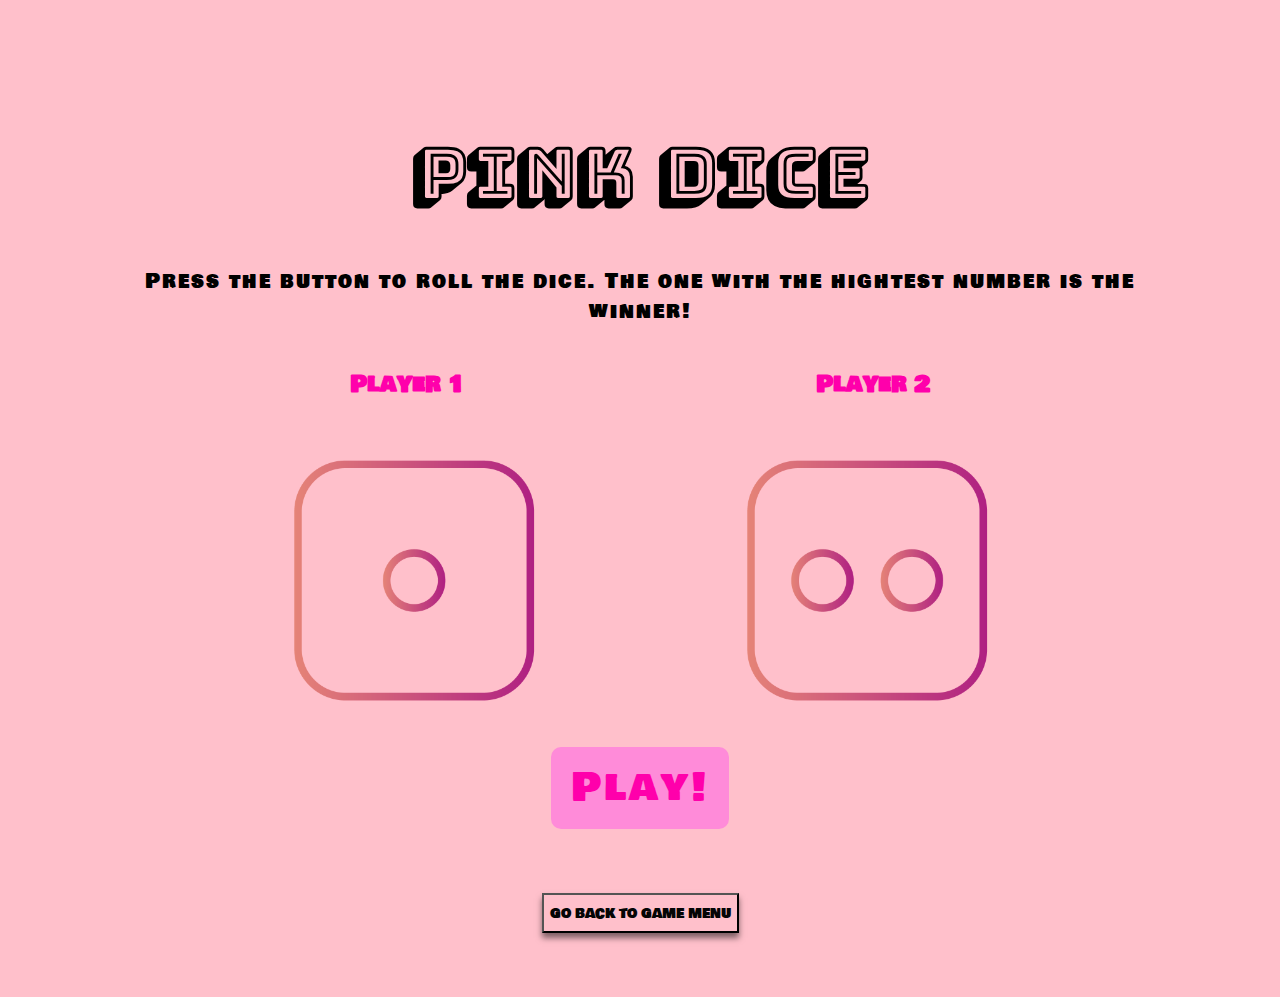
<file: pinkdice.html>
<!DOCTYPE html>
<html lang="en">

<head>
    <meta charset="UTF-8">
    <meta name="viewport" content="width=device-width, initial-scale=1.0">
    <title>Pink Games - Pink Dice</title>
    <link rel="preconnect" href="https://fonts.gstatic.com">
    <link href="https://fonts.googleapis.com/css2?family=Bowlby+One+SC&family=Bungee+Shade&display=swap"
        rel="stylesheet">
</head>

<body>
    <style>
        body {
            margin: auto;
            text-align: center;
            background: pink;
            font-family: 'Bowlby One SC', cursive;
        }

        /*Game heading */
        h1 {
            font-family: 'Bungee Shade', cursive;
            font-size: 70px;
            margin-top: 10%;
        }

        /* Game instructions */
        p {
            font-size: 20px;
            margin-left: 10%;
            margin-right: 10%;
            line-height: 30px;
            letter-spacing: 2px;
        }

        /* Players text */
        .players {
            font-size: 15px;
            color: #FF00AB;
            display: flex;
            justify-content: space-evenly;
        }

        /* Dice images */
        img {
            width: 25%;
            height: 25%;
            margin-left: 5%;
            margin-right: 5%;
            justify-content: space-evenly;
        }

        /* Play button */
        .btn {
            border-radius: 10px;
            color: #FF00AB;
            font-size: 40px;
            background: #FF8BD9;
            padding: 10px 20px 10px 20px;
            text-decoration: none;
            border: none;
            font-family: 'Bowlby One SC', cursive;
            letter-spacing: 3px;
            cursor: pointer;
        }

        /* Back to game menu */
        .back button {
            margin: 5%;
            width: auto;
            height: 40px;
            background: pink;
            box-shadow: 0 5px 6px rgba(0, 0, 0, 0.5) ;    
        }

        .back button a {
            text-decoration: none;
            color: #050505;
            text-transform: uppercase;
            font-family: 'Bowlby One SC', cursive;
            cursor: pointer;
        }
    </style>
    <!--Game heading & iinstructions-->
    <div class="heading">
        <h1>Pink Dice</h1>
        <p>Press the button to roll the dice. The one with the hightest number is the winner!</p>
    </div>
    <!--The players-->
        <div class="players">
            <h2>Player 1</h2>
            <h2>Player 2</h2>
        </div>

        <div>
            <img src="assets/media/pic/pinkdice/dices/1.png" alt="Dice no 1">
            <img src="assets/media/pic/pinkdice/dices/2.png" alt="Dice no 2">
        </div>
    <!--Button to play game-->
    <button type="button" class="btn">Play!</button>
    <!--Button to game menu-->
    <div class="back">
        <button><a href="index.html">Go back to game menu</a></button>
    </div>

    <script src="assets/js/pinkdice.js"></script>
</body>

</html>
</file>
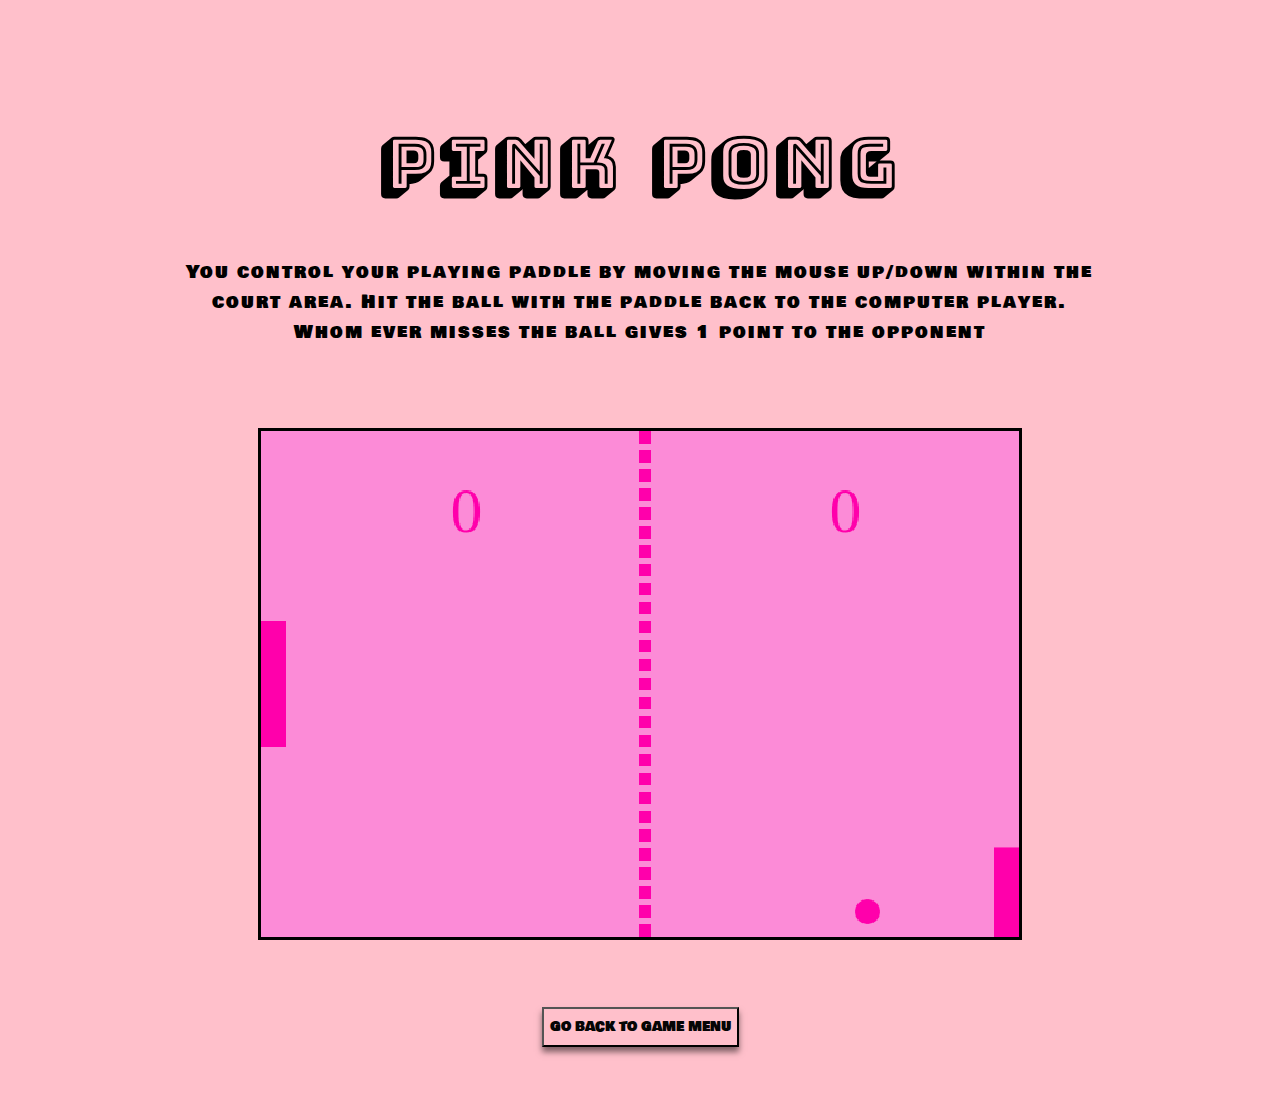
<file: pinkpong.html>
<!DOCTYPE html>
<html lang="en">

<head>
    <meta charset="UTF-8">
    <meta name="viewport" content="width=device-width, initial-scale=1.0">
    <title>Pink Games - Pink Pong</title>
    <link rel="preconnect" href="https://fonts.gstatic.com">
    <link href="https://fonts.googleapis.com/css2?family=Bowlby+One+SC&family=Bungee+Shade&display=swap"
        rel="stylesheet">
    <link rel="stylesheet" href="assets/css/pinkpong.css">
</head>

<body>
    <!--Game text, and game instructions-->
    <div class="pong-text">
        <h1>Pink Pong</h1>
        <p>You control your playing paddle by moving the mouse up/down within the court area.
            Hit the ball with the paddle back to the computer player.
            Whom ever misses the ball gives 1 point to the opponent</p>
    </div>
    <!--Game canvas-->
    <canvas id="pinkpong" width="600" height="400"></canvas>
    <!--Button to game menu-->
    <div class="back">
        <button><a href="index.html">Go back to game menu</a></button>
    </div>

    <script src="assets/js/pinkpong.js"></script>
</body>

</html>
</file>
<file: assets/css/pinkpong.css>
body {
            background-color: pink;
            align-items: center;
            text-align: center;
        }
        /* Game instructions */
        .pong-text {
            width: 90%;
            padding: 5%;
            text-align: center;
        }

        h1 {
            font-family: 'Bungee Shade', cursive;
            letter-spacing: 5px;
            font-size: 70px;
        }

        p {
            font-family: 'Bowlby One SC', cursive;
            font-size: 18px;
            line-height: 30px;
            letter-spacing: 2px;
            width: 80%;
            padding-left: 10%;
            padding-right: 10%;
        }
        /* Return to game menu button */
        button {
            margin: 5%;
            width: auto;
            height: 40px;
            background: pink;
            box-shadow: 0 5px 6px rgba(0, 0, 0, 0.5) ;    
        }

        button a {
            text-decoration: none;
            color: #050505;
            text-transform: uppercase;
            font-family: 'Bowlby One SC', cursive;
            cursor: pointer;
        }
        /* Game canvas */
        canvas {
            image-rendering: pixelated;
            border: solid 3px black;
            width: 60%;
            height: 40%;
            margin: 0 auto;
        }
</file>
